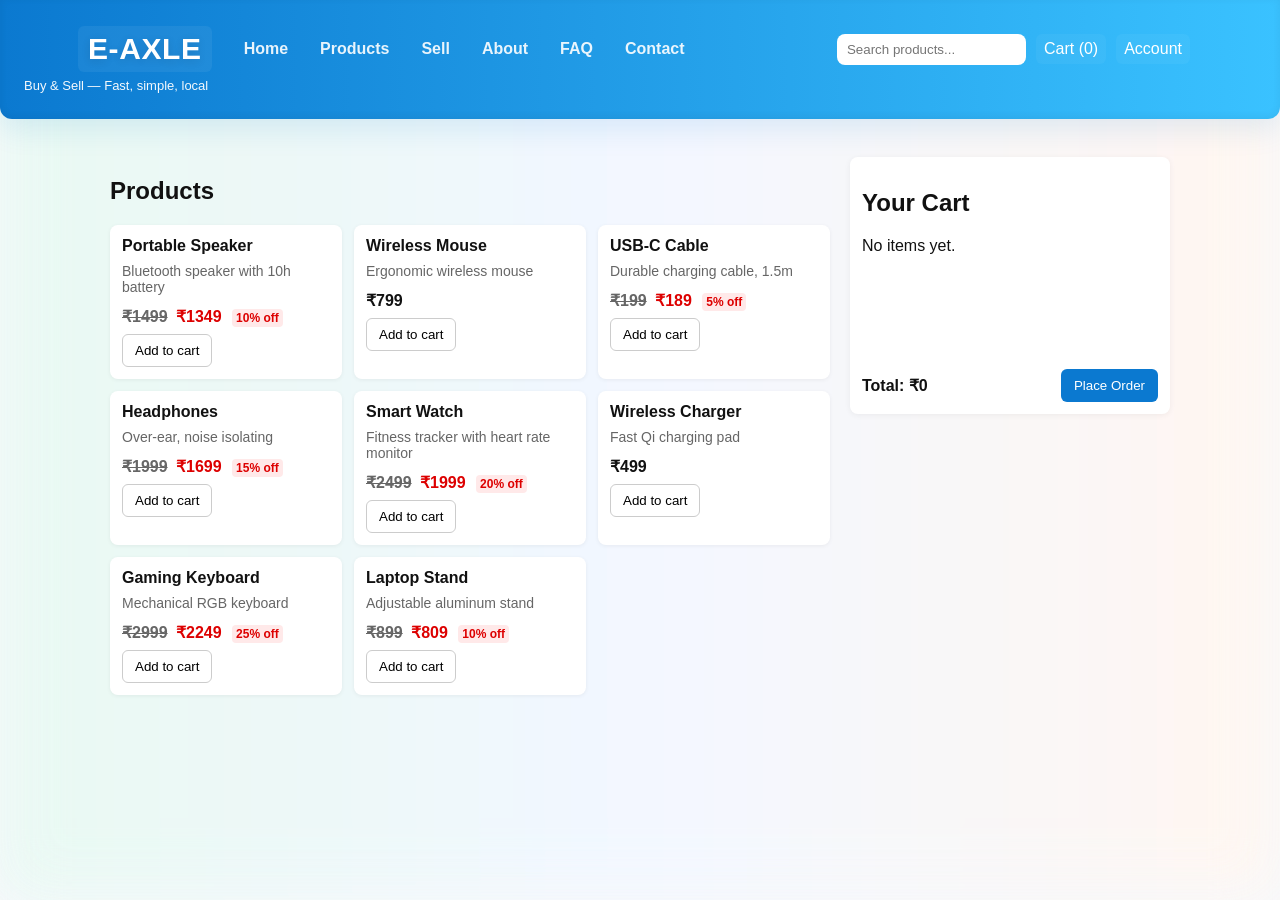
<file: index.html>
<!DOCTYPE html>
<html lang="en">
<head>
    <meta charset="UTF-8">
    <meta name="viewport" content="width=device-width, initial-scale=1.0">
    <title>E-AXLE</title>
    <link href="https://fonts.googleapis.com/css2?family=Poppins:wght@400;600;700&display=swap" rel="stylesheet">
    <link rel="stylesheet" href="style.css">
</head>
<body>
    <header class="site-header">
        <div class="nav">
            <a class="logo" href="index.html">E-AXLE</a>
            <nav class="nav-links">
                <a href="index.html">Home</a>
                <a href="products.html">Products</a>
                <a href="sell.html">Sell</a>
                <a href="about.html">About</a>
                <a href="faq.html">FAQ</a>
                <a href="contact.html">Contact</a>
            </nav>
            <div class="nav-actions">
                <input class="nav-search" type="search" placeholder="Search products...">
                <a class="cart-link" href="cart.html">Cart (<span id="cartCount">0</span>)</a>
                <a class="account-link" href="account.html">Account</a>
            </div>
        </div>
        <p class="tag">Buy &amp; Sell — Fast, simple, local</p>
    </header>

    <main class="container">
        <section class="products">
            <h2>Products</h2>
            <div id="productList" class="product-list"></div>
        </section>

        <aside class="cart">
            <h2>Your Cart</h2>
            <div id="cartItems" class="cart-items">No items yet.</div>
            <div class="cart-footer">
                <div class="total">Total: ₹<span id="cartTotal">0</span></div>
                <button id="placeOrderBtn" class="btn primary" disabled>Place Order</button>
            </div>
        </aside>
    </main>

    <!-- Order scheduling modal -->
    <div id="orderModal" class="modal hidden">
        <div class="modal-content">
            <h3>Schedule Your Order</h3>
            <label for="deliveryDate">Delivery Date</label>
            <input id="deliveryDate" type="date">
            <label for="deliveryTime">Delivery Time</label>
            <input id="deliveryTime" type="time">
            <div class="modal-actions">
                <button id="confirmOrderBtn" class="btn primary">Confirm Order</button>
                <button id="cancelOrderBtn" class="btn">Cancel</button>
            </div>
        </div>
    </div>

    <script src="app.js"></script>
</body>
</html>
</file>
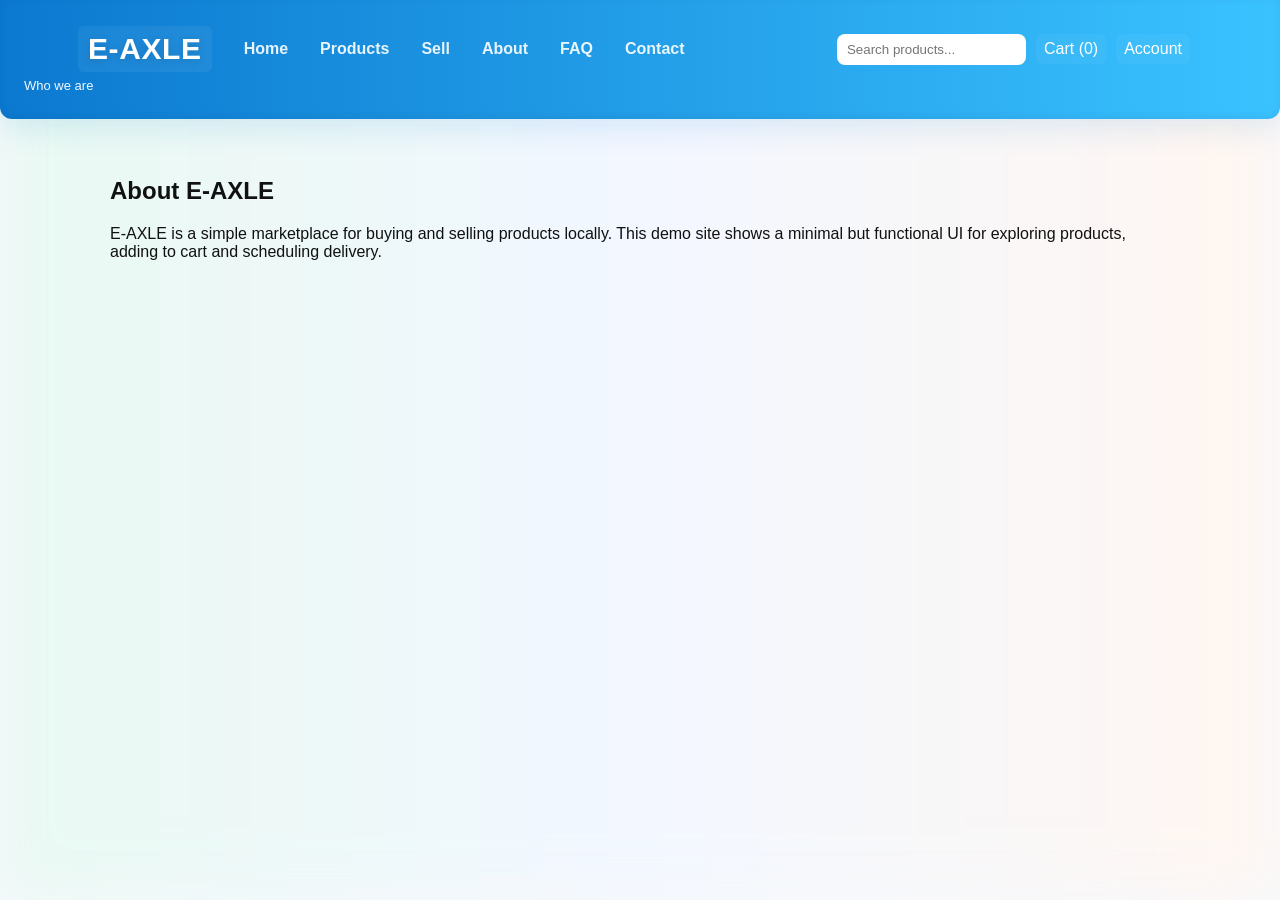
<file: about.html>
<!DOCTYPE html>
<html lang="en">
<head>
  <meta charset="utf-8">
  <meta name="viewport" content="width=device-width, initial-scale=1">
  <title>About - E-AXLE</title>
  <link href="https://fonts.googleapis.com/css2?family=Poppins:wght@400;600;700&display=swap" rel="stylesheet">
  <link rel="stylesheet" href="style.css">
</head>
<body>
  <header class="site-header">
    <div class="nav">
      <a class="logo" href="index.html">E-AXLE</a>
      <nav class="nav-links">
        <a href="index.html">Home</a>
        <a href="products.html">Products</a>
        <a href="sell.html">Sell</a>
        <a href="about.html">About</a>
        <a href="faq.html">FAQ</a>
        <a href="contact.html">Contact</a>
      </nav>
      <div class="nav-actions">
        <input class="nav-search" type="search" placeholder="Search products...">
        <a class="cart-link" href="cart.html">Cart (<span id="cartCount">0</span>)</a>
        <a class="account-link" href="account.html">Account</a>
      </div>
    </div>
    <p class="tag">Who we are</p>
  </header>

  <main class="container">
    <section class="products">
      <h2>About E-AXLE</h2>
      <p>E-AXLE is a simple marketplace for buying and selling products locally. This demo site shows a minimal but functional UI for exploring products, adding to cart and scheduling delivery.</p>
    </section>
  </main>

  <script src="app.js"></script>
</body>
</html>
</file>
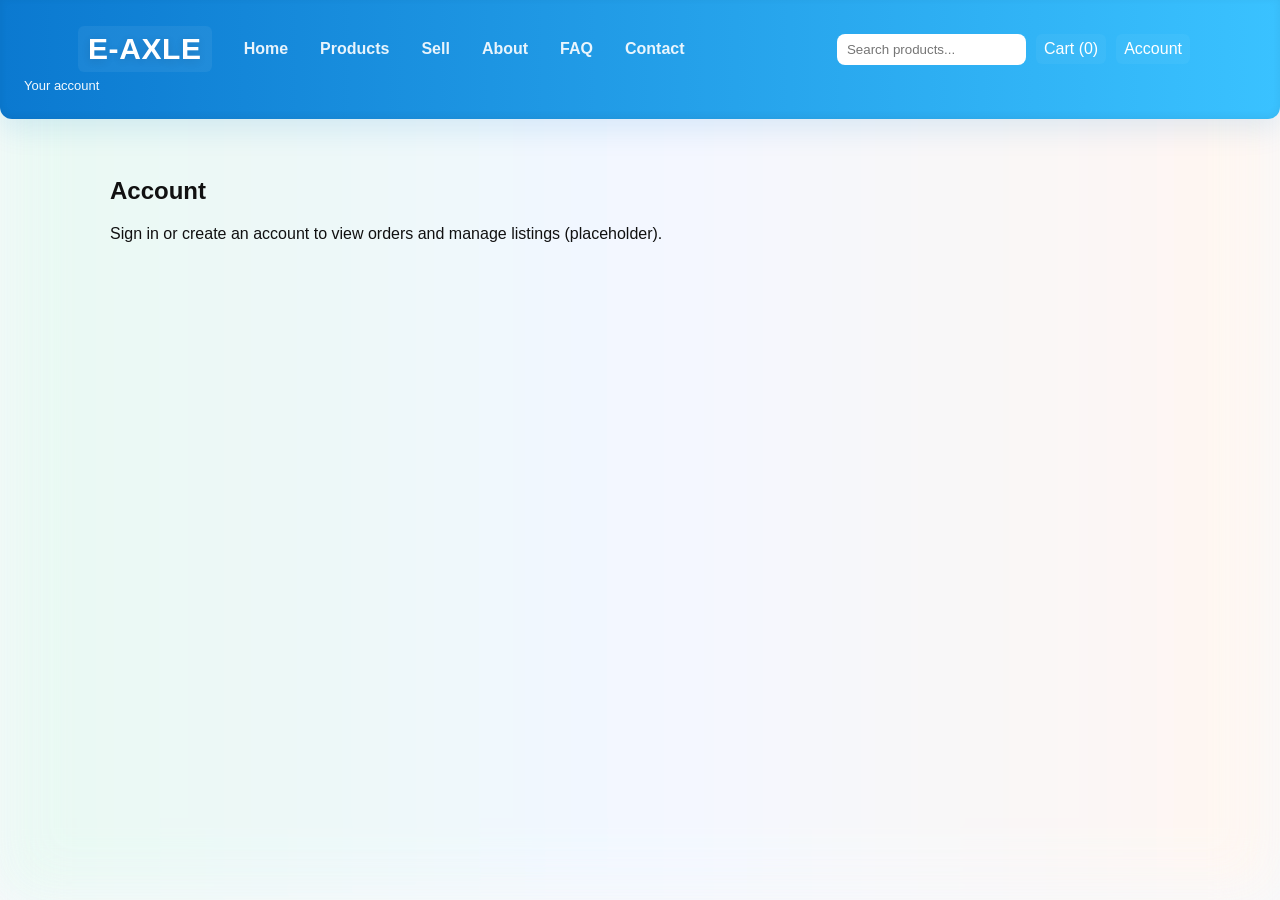
<file: account.html>
<!DOCTYPE html>
<html lang="en">
<head>
  <meta charset="utf-8">
  <meta name="viewport" content="width=device-width, initial-scale=1">
  <title>Account - E-AXLE</title>
  <link href="https://fonts.googleapis.com/css2?family=Poppins:wght@400;600;700&display=swap" rel="stylesheet">
  <link rel="stylesheet" href="style.css">
</head>
<body>
  <header class="site-header">
    <div class="nav">
      <a class="logo" href="index.html">E-AXLE</a>
      <nav class="nav-links">
        <a href="index.html">Home</a>
        <a href="products.html">Products</a>
        <a href="sell.html">Sell</a>
        <a href="about.html">About</a>
        <a href="faq.html">FAQ</a>
        <a href="contact.html">Contact</a>
      </nav>
      <div class="nav-actions">
        <input class="nav-search" type="search" placeholder="Search products...">
        <a class="cart-link" href="cart.html">Cart (<span id="cartCount">0</span>)</a>
        <a class="account-link" href="account.html">Account</a>
      </div>
    </div>
    <p class="tag">Your account</p>
  </header>

  <main class="container">
    <section class="products">
      <h2>Account</h2>
      <p>Sign in or create an account to view orders and manage listings (placeholder).</p>
    </section>
  </main>

  <script src="app.js"></script>
</body>
</html>
</file>
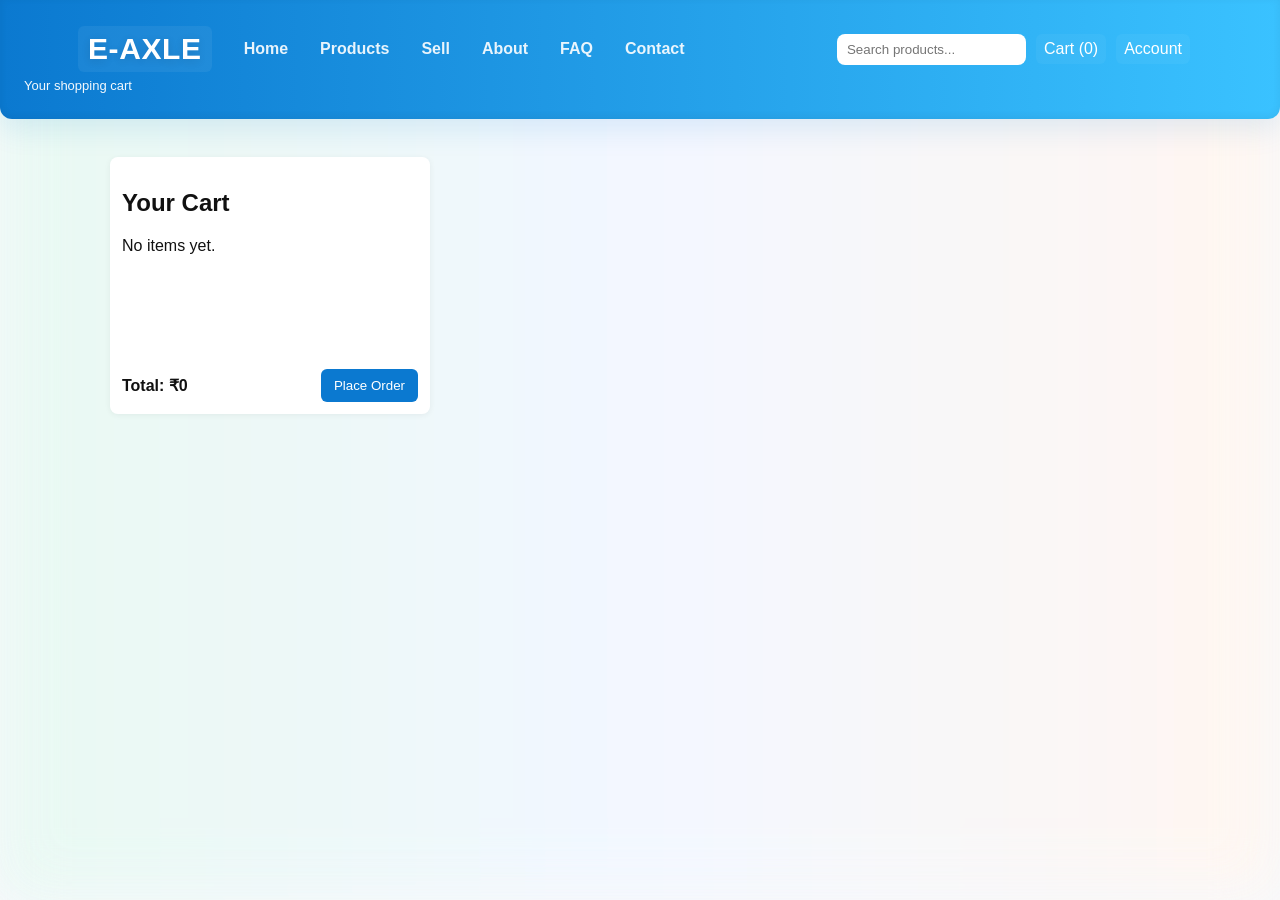
<file: cart.html>
<!DOCTYPE html>
<html lang="en">
<head>
  <meta charset="utf-8">
  <meta name="viewport" content="width=device-width, initial-scale=1">
  <title>Cart - E-AXLE</title>
  <link href="https://fonts.googleapis.com/css2?family=Poppins:wght@400;600;700&display=swap" rel="stylesheet">
  <link rel="stylesheet" href="style.css">
</head>
<body>
  <header class="site-header">
    <div class="nav">
      <a class="logo" href="index.html">E-AXLE</a>
      <nav class="nav-links">
        <a href="index.html">Home</a>
        <a href="products.html">Products</a>
        <a href="sell.html">Sell</a>
        <a href="about.html">About</a>
        <a href="faq.html">FAQ</a>
        <a href="contact.html">Contact</a>
      </nav>
      <div class="nav-actions">
        <input class="nav-search" type="search" placeholder="Search products...">
        <a class="cart-link" href="cart.html">Cart (<span id="cartCount">0</span>)</a>
        <a class="account-link" href="account.html">Account</a>
      </div>
    </div>
    <p class="tag">Your shopping cart</p>
  </header>

  <main class="container">
    <aside class="cart">
      <h2>Your Cart</h2>
      <div id="cartItems" class="cart-items">No items yet.</div>
      <div class="cart-footer">
        <div class="total">Total: ₹<span id="cartTotal">0</span></div>
        <button id="placeOrderBtn" class="btn primary" disabled>Place Order</button>
      </div>
    </aside>
  </main>

  <!-- Order modal reused -->
  <div id="orderModal" class="modal hidden">
      <div class="modal-content">
          <h3>Schedule Your Order</h3>
          <label for="deliveryDate">Delivery Date</label>
          <input id="deliveryDate" type="date">
          <label for="deliveryTime">Delivery Time</label>
          <input id="deliveryTime" type="time">
          <div class="modal-actions">
              <button id="confirmOrderBtn" class="btn primary">Confirm Order</button>
              <button id="cancelOrderBtn" class="btn">Cancel</button>
          </div>
      </div>
  </div>

  <script src="app.js"></script>
</body>
</html>
</file>
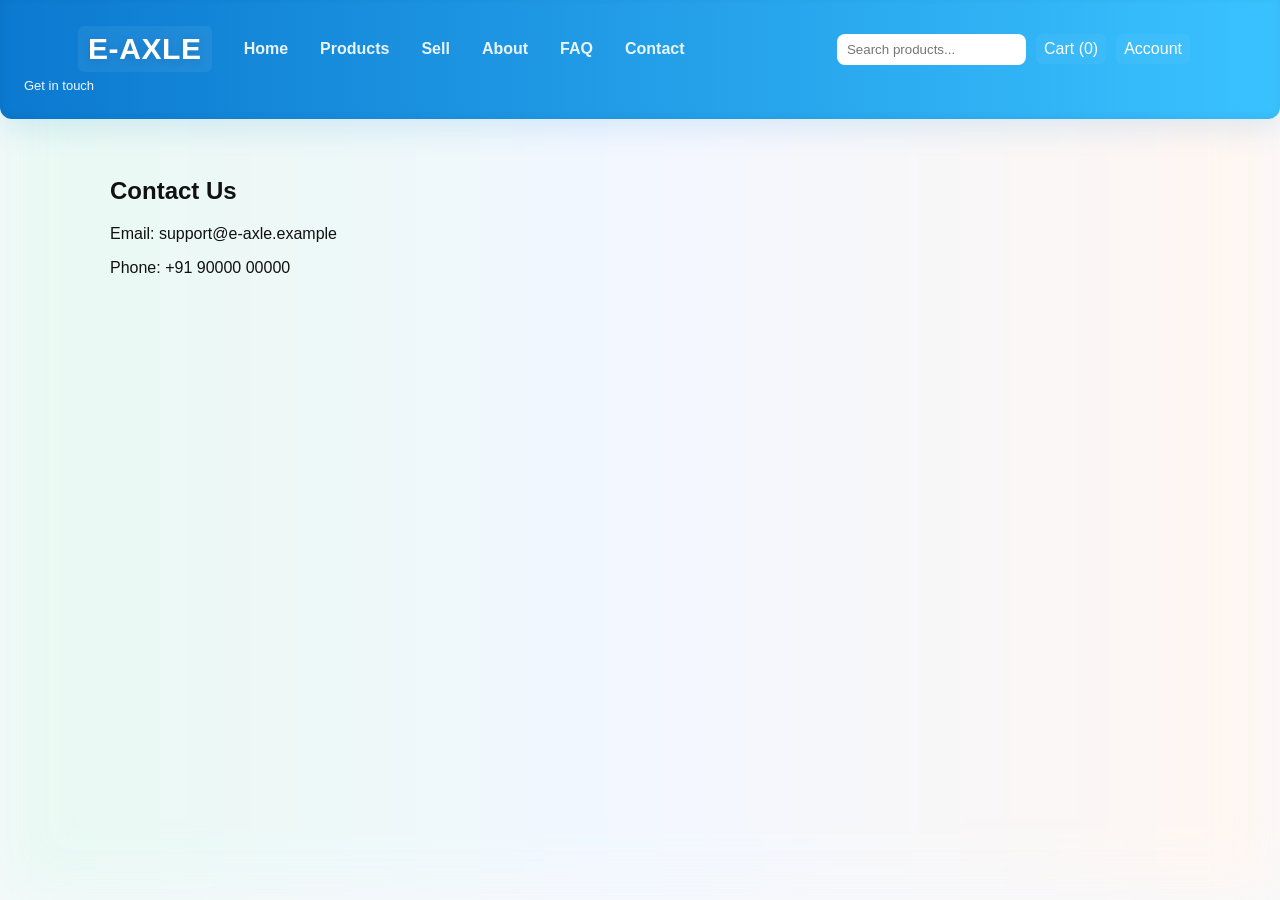
<file: contact.html>
<!DOCTYPE html>
<html lang="en">
<head>
  <meta charset="utf-8">
  <meta name="viewport" content="width=device-width, initial-scale=1">
  <title>Contact - E-AXLE</title>
  <link href="https://fonts.googleapis.com/css2?family=Poppins:wght@400;600;700&display=swap" rel="stylesheet">
  <link rel="stylesheet" href="style.css">
</head>
<body>
  <header class="site-header">
    <div class="nav">
      <a class="logo" href="index.html">E-AXLE</a>
      <nav class="nav-links">
        <a href="index.html">Home</a>
        <a href="products.html">Products</a>
        <a href="sell.html">Sell</a>
        <a href="about.html">About</a>
        <a href="faq.html">FAQ</a>
        <a href="contact.html">Contact</a>
      </nav>
      <div class="nav-actions">
        <input class="nav-search" type="search" placeholder="Search products...">
        <a class="cart-link" href="cart.html">Cart (<span id="cartCount">0</span>)</a>
        <a class="account-link" href="account.html">Account</a>
      </div>
    </div>
    <p class="tag">Get in touch</p>
  </header>

  <main class="container">
    <section class="products">
      <h2>Contact Us</h2>
      <p>Email: support@e-axle.example</p>
      <p>Phone: +91 90000 00000</p>
    </section>
  </main>

  <script src="app.js"></script>
</body>
</html>
</file>
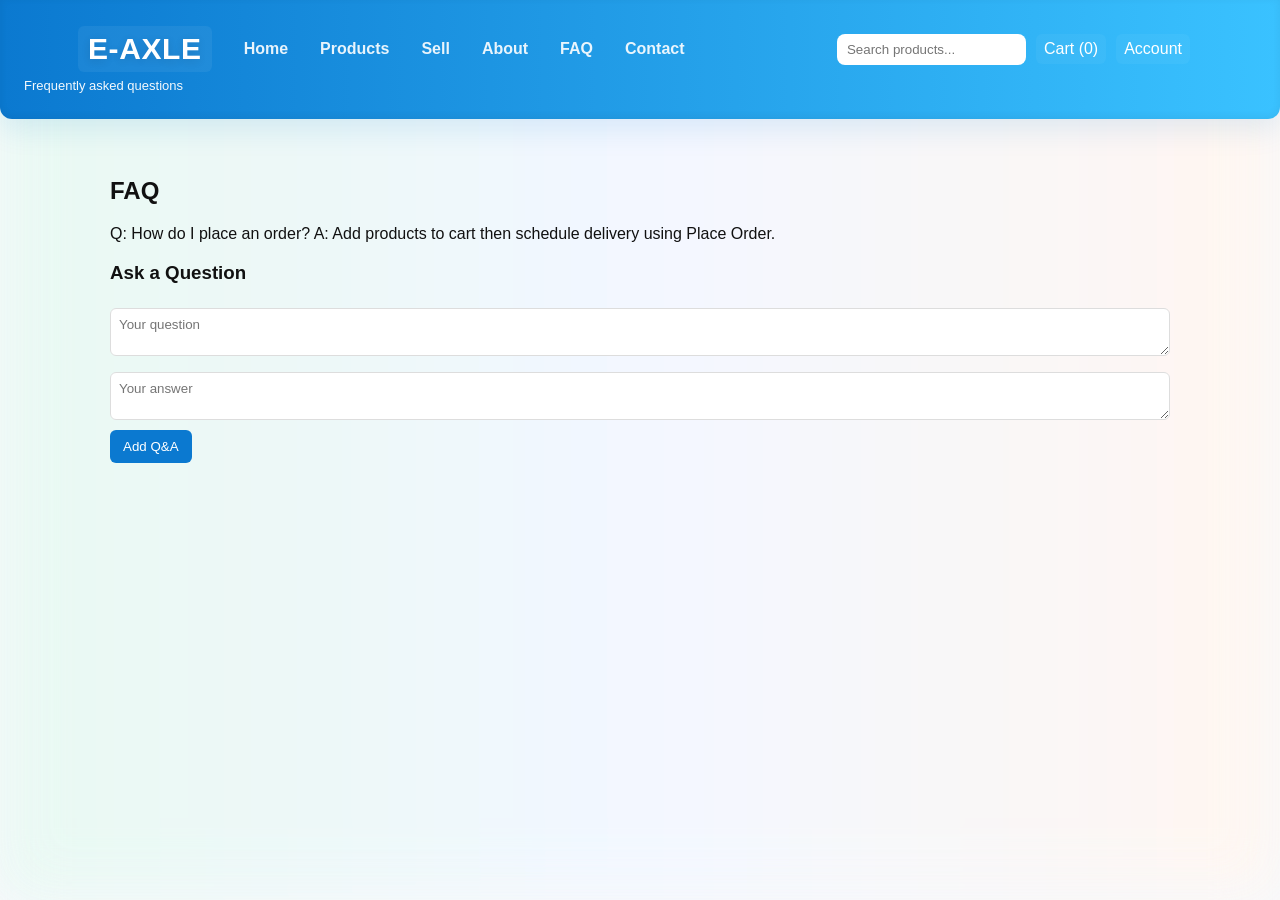
<file: faq.html>
<!DOCTYPE html>
<html lang="en">
<head>
  <meta charset="utf-8">
  <meta name="viewport" content="width=device-width, initial-scale=1">
  <title>FAQ - E-AXLE</title>
  <link href="https://fonts.googleapis.com/css2?family=Poppins:wght@400;600;700&display=swap" rel="stylesheet">
  <link rel="stylesheet" href="style.css">
</head>
<body>
  <header class="site-header">
    <div class="nav">
      <a class="logo" href="index.html">E-AXLE</a>
      <nav class="nav-links">
        <a href="index.html">Home</a>
        <a href="products.html">Products</a>
        <a href="sell.html">Sell</a>
        <a href="about.html">About</a>
        <a href="faq.html">FAQ</a>
        <a href="contact.html">Contact</a>
      </nav>
      <div class="nav-actions">
        <input class="nav-search" type="search" placeholder="Search products...">
        <a class="cart-link" href="cart.html">Cart (<span id="cartCount">0</span>)</a>
        <a class="account-link" href="account.html">Account</a>
      </div>
    </div>
    <p class="tag">Frequently asked questions</p>
  </header>

  <main class="container">
    <section class="products">
      <h2>FAQ</h2>
      <div id="qaList">
        <p>Q: How do I place an order? A: Add products to cart then schedule delivery using Place Order.</p>
      </div>
      <h3>Ask a Question</h3>
      <form id="qaForm">
        <textarea id="questionInput" placeholder="Your question" required style="width:100%;padding:8px;margin:6px 0;border-radius:6px;border:1px solid #ddd"></textarea>
        <textarea id="answerInput" placeholder="Your answer" required style="width:100%;padding:8px;margin:6px 0;border-radius:6px;border:1px solid #ddd"></textarea>
        <button class="btn primary" type="submit">Add Q&A</button>
      </form>
    </section>
  </main>

  <script src="app.js"></script>
  <script>
    const qaForm = document.getElementById('qaForm');
    const qaList = document.getElementById('qaList');
    if(qaForm && qaList){
      qaForm.addEventListener('submit', e=>{
        e.preventDefault();
        const q = document.getElementById('questionInput').value.trim();
        const a = document.getElementById('answerInput').value.trim();
        if(q && a){
          const p = document.createElement('p');
          p.textContent = `Q: ${q} A: ${a}`;
          qaList.appendChild(p);
          qaForm.reset();
        }
      });
    }
  </script>
</body>
</html>
</file>
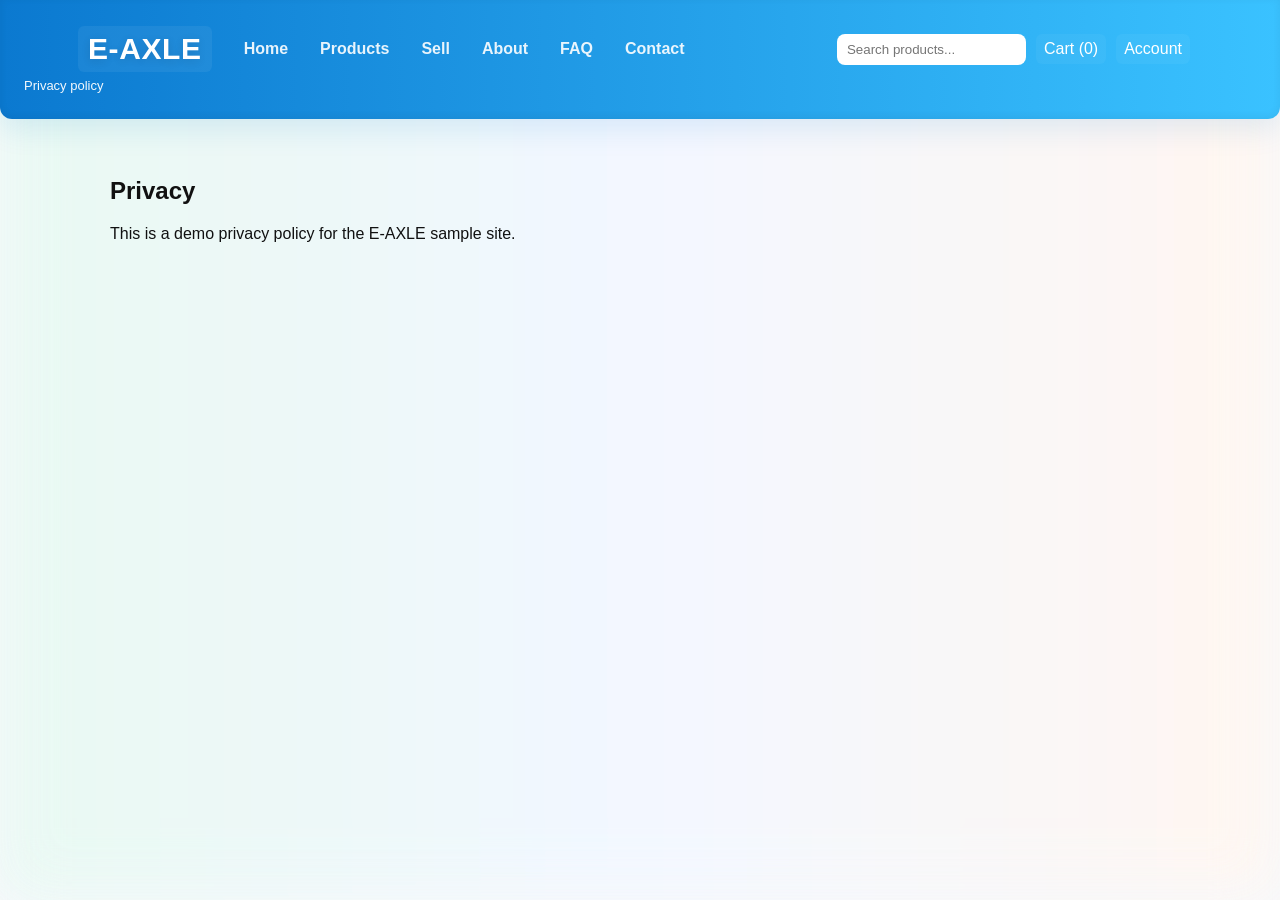
<file: privacy.html>
<!DOCTYPE html>
<html lang="en">
<head>
  <meta charset="utf-8">
  <meta name="viewport" content="width=device-width, initial-scale=1">
  <title>Privacy - E-AXLE</title>
  <link href="https://fonts.googleapis.com/css2?family=Poppins:wght@400;600;700&display=swap" rel="stylesheet">
  <link rel="stylesheet" href="style.css">
</head>
<body>
  <header class="site-header">
    <div class="nav">
      <a class="logo" href="index.html">E-AXLE</a>
      <nav class="nav-links">
        <a href="index.html">Home</a>
        <a href="products.html">Products</a>
        <a href="sell.html">Sell</a>
        <a href="about.html">About</a>
        <a href="faq.html">FAQ</a>
        <a href="contact.html">Contact</a>
      </nav>
      <div class="nav-actions">
        <input class="nav-search" type="search" placeholder="Search products...">
        <a class="cart-link" href="cart.html">Cart (<span id="cartCount">0</span>)</a>
        <a class="account-link" href="account.html">Account</a>
      </div>
    </div>
    <p class="tag">Privacy policy</p>
  </header>

  <main class="container">
    <section class="products">
      <h2>Privacy</h2>
      <p>This is a demo privacy policy for the E-AXLE sample site.</p>
    </section>
  </main>

  <script src="app.js"></script>
</body>
</html>
</file>
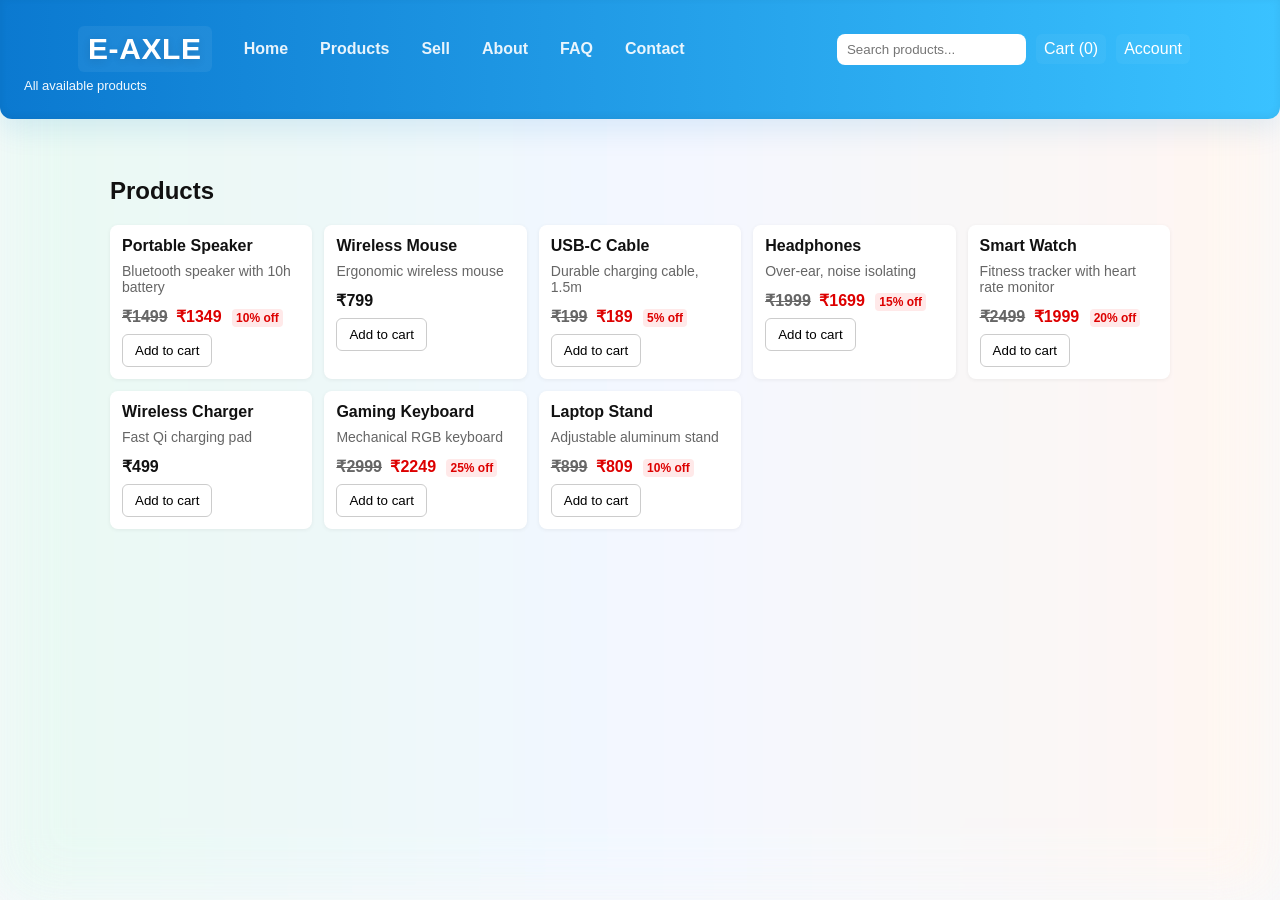
<file: products.html>
<!DOCTYPE html>
<html lang="en">
<head>
  <meta charset="utf-8">
  <meta name="viewport" content="width=device-width, initial-scale=1">
  <title>Products - E-AXLE</title>
  <link href="https://fonts.googleapis.com/css2?family=Poppins:wght@400;600;700&display=swap" rel="stylesheet">
  <link rel="stylesheet" href="style.css">
</head>
<body>
  <header class="site-header">
    <div class="nav">
      <a class="logo" href="index.html">E-AXLE</a>
      <nav class="nav-links">
        <a href="index.html">Home</a>
        <a href="products.html">Products</a>
        <a href="sell.html">Sell</a>
        <a href="about.html">About</a>
        <a href="faq.html">FAQ</a>
        <a href="contact.html">Contact</a>
      </nav>
      <div class="nav-actions">
        <input class="nav-search" type="search" placeholder="Search products...">
        <a class="cart-link" href="cart.html">Cart (<span id="cartCount">0</span>)</a>
        <a class="account-link" href="account.html">Account</a>
      </div>
    </div>
    <p class="tag">All available products</p>
  </header>

  <main class="container">
    <section class="products">
      <h2>Products</h2>
      <div id="productList" class="product-list"></div>
    </section>
  </main>

  <script src="app.js"></script>
</body>
</html>
</file>
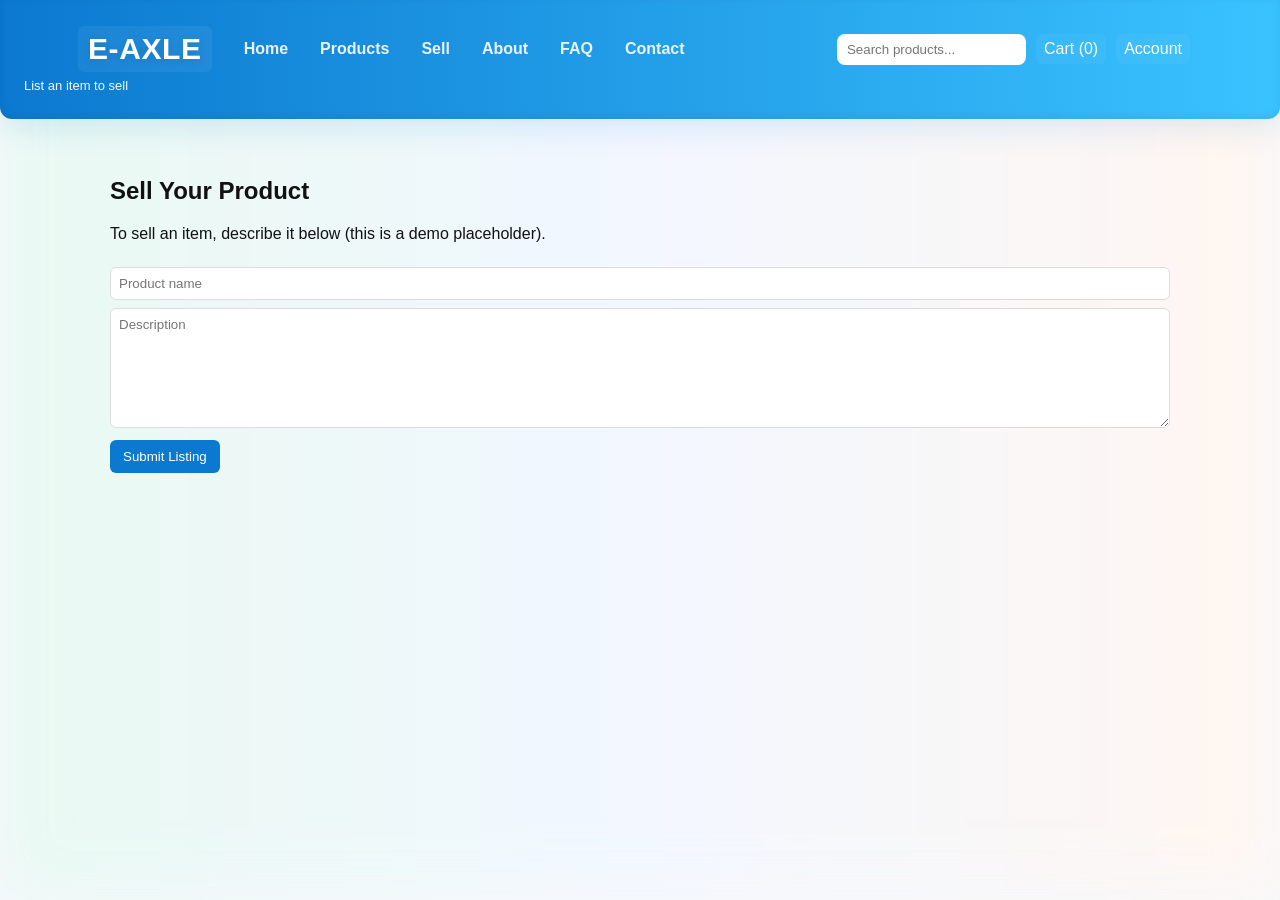
<file: sell.html>
<!DOCTYPE html>
<html lang="en">
<head>
  <meta charset="utf-8">
  <meta name="viewport" content="width=device-width, initial-scale=1">
  <title>Sell - E-AXLE</title>
  <link href="https://fonts.googleapis.com/css2?family=Poppins:wght@400;600;700&display=swap" rel="stylesheet">
  <link rel="stylesheet" href="style.css">
</head>
<body>
  <header class="site-header">
    <div class="nav">
      <a class="logo" href="index.html">E-AXLE</a>
      <nav class="nav-links">
        <a href="index.html">Home</a>
        <a href="products.html">Products</a>
        <a href="sell.html">Sell</a>
        <a href="about.html">About</a>
        <a href="faq.html">FAQ</a>
        <a href="contact.html">Contact</a>
      </nav>
      <div class="nav-actions">
        <input class="nav-search" type="search" placeholder="Search products...">
        <a class="cart-link" href="cart.html">Cart (<span id="cartCount">0</span>)</a>
        <a class="account-link" href="account.html">Account</a>
      </div>
    </div>
    <p class="tag">List an item to sell</p>
  </header>

  <main class="container">
    <section class="products">
      <h2>Sell Your Product</h2>
      <p>To sell an item, describe it below (this is a demo placeholder).</p>
      <form>
        <input placeholder="Product name" style="width:100%;padding:8px;margin:8px 0;border-radius:6px;border:1px solid #ddd">
        <textarea placeholder="Description" style="width:100%;min-height:120px;padding:8px;border-radius:6px;border:1px solid #ddd"></textarea>
        <div style="margin-top:8px"><button class="btn primary">Submit Listing</button></div>
      </form>
    </section>
  </main>

  <script src="app.js"></script>
</body>
</html>
</file>
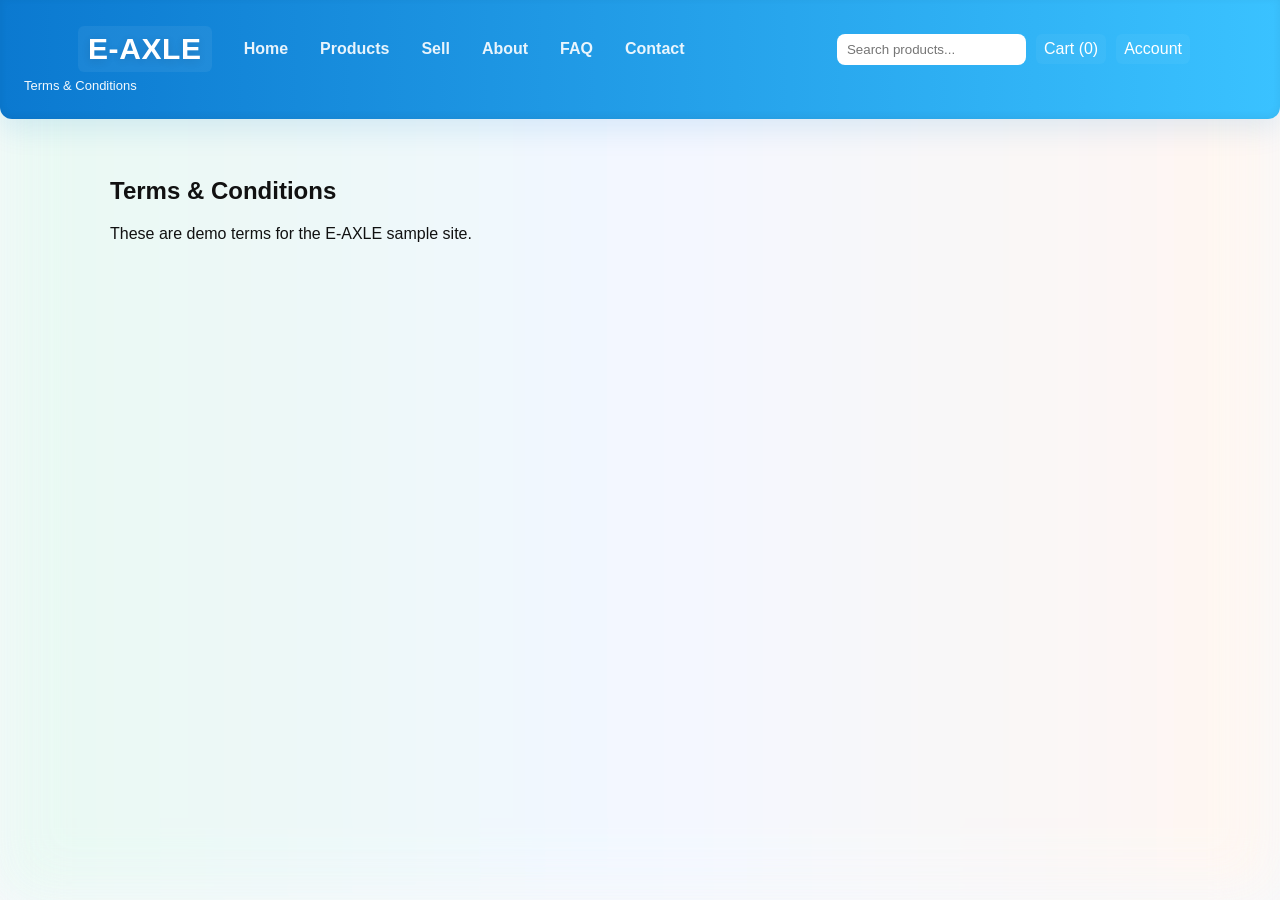
<file: terms.html>
<!DOCTYPE html>
<html lang="en">
<head>
  <meta charset="utf-8">
  <meta name="viewport" content="width=device-width, initial-scale=1">
  <title>Terms - E-AXLE</title>
  <link href="https://fonts.googleapis.com/css2?family=Poppins:wght@400;600;700&display=swap" rel="stylesheet">
  <link rel="stylesheet" href="style.css">
</head>
<body>
  <header class="site-header">
    <div class="nav">
      <a class="logo" href="index.html">E-AXLE</a>
      <nav class="nav-links">
        <a href="index.html">Home</a>
        <a href="products.html">Products</a>
        <a href="sell.html">Sell</a>
        <a href="about.html">About</a>
        <a href="faq.html">FAQ</a>
        <a href="contact.html">Contact</a>
      </nav>
      <div class="nav-actions">
        <input class="nav-search" type="search" placeholder="Search products...">
        <a class="cart-link" href="cart.html">Cart (<span id="cartCount">0</span>)</a>
        <a class="account-link" href="account.html">Account</a>
      </div>
    </div>
    <p class="tag">Terms & Conditions</p>
  </header>

  <main class="container">
    <section class="products">
      <h2>Terms & Conditions</h2>
      <p>These are demo terms for the E-AXLE sample site.</p>
    </section>
  </main>

  <script src="app.js"></script>
</body>
</html>
</file>
<file: style.css>
:root{
	--primary:#0b79d0;
	--bg:#f7f9fc;
	--card:#ffffff;
	--muted:#666;
}
*{box-sizing:border-box;font-family:Segoe UI, Roboto, Arial, sans-serif}
body{margin:0;background:var(--bg);color:#111}
.site-header{
	background: linear-gradient(90deg,#0b79d0 0%, #3ac2ff 100%);
	color:#fff;
	padding:26px 24px;
	border-bottom-left-radius:12px;
	border-bottom-right-radius:12px;
	box-shadow:0 10px 30px rgba(11,121,208,0.12), inset 0 -2px 8px rgba(0,0,0,0.06);
	font-family: 'Poppins', Segoe UI, Roboto, Arial, sans-serif;
}
.site-header h1{margin:0;font-size:26px;letter-spacing:0.4px;font-weight:700}
.site-header .tag{margin:6px 0 0;font-size:13px;opacity:.95;font-weight:500}

/* Navigation styles */
.nav{display:flex;align-items:center;gap:16px;max-width:1100px;margin:0 auto}
.logo{font-weight:800;color:#fff;text-decoration:none;padding:6px 10px;border-radius:6px;background:rgba(255,255,255,0.06);font-size:30px;letter-spacing:0.6px;text-shadow:0 2px 8px rgba(2,6,23,0.12);margin-left:-12px}

/* ensure no horizontal scroll */
html,body{overflow-x:hidden}

.nav-links{display:flex;gap:12px;margin-left:6px}
.nav-links a{color:rgba(255,255,255,0.95);text-decoration:none;padding:8px 10px;border-radius:6px;font-weight:600;opacity:0.95}
.nav-links a:hover{background:rgba(255,255,255,0.08)}
.nav-actions{margin-left:auto;display:flex;align-items:center;gap:10px}
.nav-search{padding:8px 10px;border-radius:8px;border:0;min-width:180px}
.cart-link,.account-link{color:#fff;text-decoration:none;padding:6px 8px;border-radius:6px;background:rgba(255,255,255,0.04)}
.cart-link:hover,.account-link:hover{background:rgba(255,255,255,0.08)}

@media (max-width:900px){
	.nav-links{display:none}
	.nav-search{display:none}
}

@media (max-width:600px){
	.site-header{padding:16px 12px}
	.logo{font-size:24px;margin-left:0}
	.nav-actions{gap:6px}
	.nav-search{display:none}
	.cart-link,.account-link{padding:4px 6px;font-size:13px}
	.container{padding:12px;gap:12px}
	.product-list{grid-template-columns:1fr}
	.cart{width:100%}
}
.container{display:flex;gap:20px;padding:20px;max-width:1100px;margin:18px auto}
.products{flex:1}
.product-list{display:grid;grid-template-columns:repeat(auto-fill,minmax(200px,1fr));gap:12px}
.product{background:var(--card);padding:12px;border-radius:8px;box-shadow:0 1px 4px rgba(0,0,0,.06)}
.product h3{margin:0 0 8px;font-size:16px}
.product p{margin:0 0 12px;color:var(--muted);font-size:14px}
.product .price{font-weight:700;margin-bottom:8px}
.product .orig-price{text-decoration:line-through;color:var(--muted);margin-right:4px}
.product .disc-price{color:#d00;}
.product .disc-label{background:#ffe9e9;color:#d00;padding:2px 4px;border-radius:4px;font-size:12px;margin-left:6px}
.btn{padding:8px 12px;border-radius:6px;border:1px solid #ccc;background:#fff;cursor:pointer}
.btn.primary{background:var(--primary);border-color:transparent;color:#fff}
.cart{width:320px;background:var(--card);padding:12px;border-radius:8px;box-shadow:0 1px 6px rgba(0,0,0,.06);height:fit-content}
.cart-items{min-height:120px}
.cart-item{display:flex;justify-content:space-between;padding:8px 0;border-bottom:1px dashed #eee}
.cart-item:last-child{border-bottom:0}
.cart-footer{display:flex;justify-content:space-between;align-items:center;margin-top:12px}
.total{font-weight:700}
.modal{position:fixed;inset:0;background:rgba(0,0,0,.45);display:flex;align-items:center;justify-content:center}
.modal.hidden{display:none}
.modal-content{background:#fff;padding:18px;border-radius:8px;min-width:280px}
.modal-content input{width:100%;padding:8px;margin:8px 0;border:1px solid #ddd;border-radius:6px}
.modal-actions{display:flex;gap:8px;justify-content:flex-end;margin-top:8px}

@media (max-width:800px){.container{flex-direction:column}.cart{width:100%}}

/* Animated background (subtle gradient shift) */
body{position:relative;overflow-x:hidden}
body::before{
	content:"";
	position:fixed;
	inset:0;
	z-index:-1;
	background: linear-gradient(270deg,#e0f2ff 0%, #f7f9fc 25%, #fff6f0 50%, #f2f7ff 75%, #e8f9f1 100%);
	background-size: 200% 200%;
	filter: blur(30px) saturate(110%);
	opacity:0.9;
	animation: bgShift 12s ease infinite;
}

@keyframes bgShift{
	0%{background-position:0% 50%}
	50%{background-position:100% 50%}
	100%{background-position:0% 50%}
}

/* Button animations */
.btn{transition:transform .18s cubic-bezier(.2,.9,.3,1), box-shadow .18s ease, background-color .12s ease}
.btn:hover{transform:translateY(-4px) scale(1.02); box-shadow:0 10px 24px rgba(11,121,208,.12)}
.btn:active{transform:translateY(-1px) scale(.995)}
.btn.primary{transition:transform .18s ease, box-shadow .18s ease, background-color .12s ease}
.btn.primary:hover{box-shadow:0 12px 28px rgba(11,121,208,.18)}

/* Product card hover lift */
.product{transition:transform .22s ease, box-shadow .22s ease}
.product:hover{transform:translateY(-8px); box-shadow:0 16px 40px rgba(2,6,23,.08)}

/* Modal pop animation */
.modal-content{animation:popIn .16s ease-out}
@keyframes popIn{from{transform:scale(.96) translateY(6px);opacity:0}to{transform:scale(1) translateY(0);opacity:1}}
</file>
